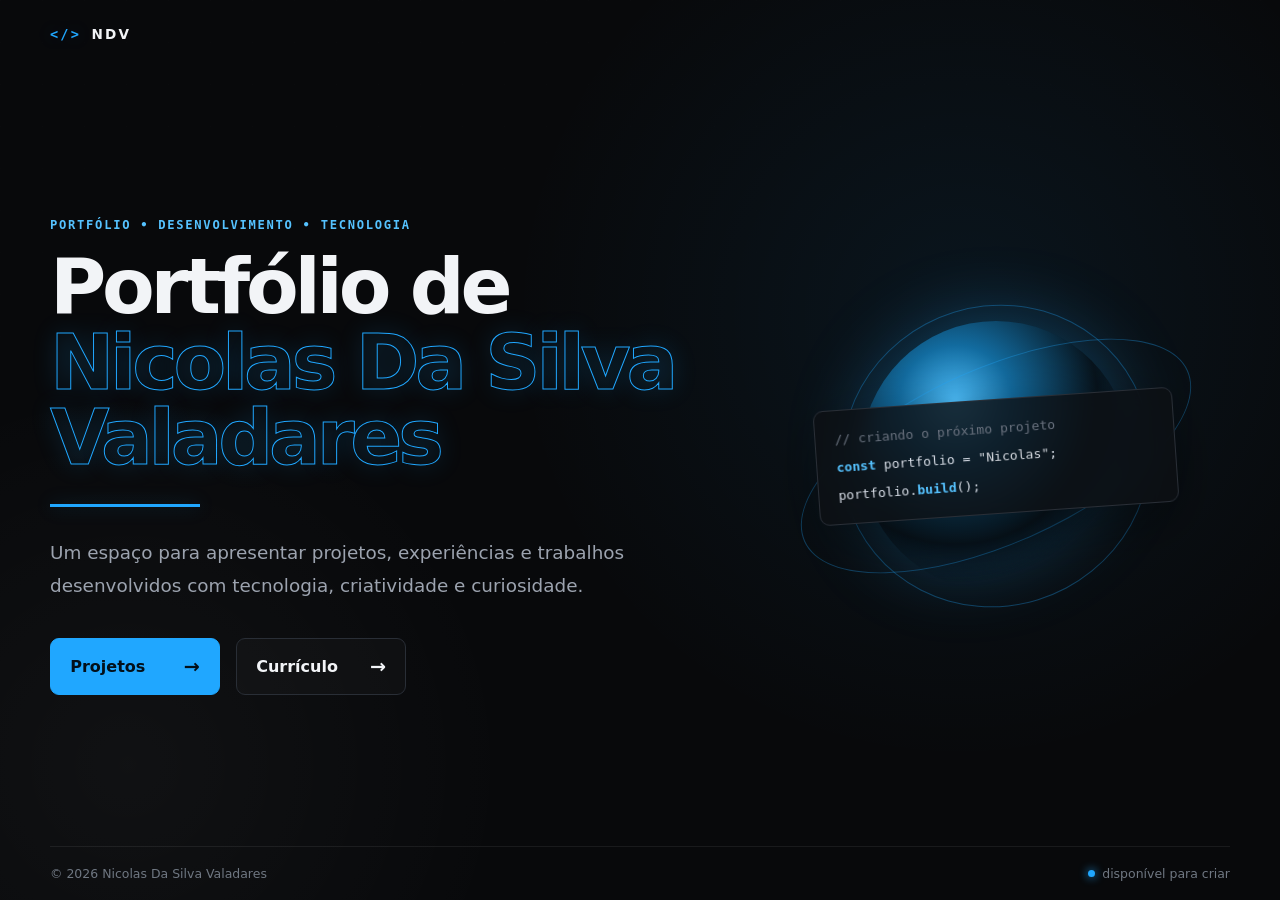
<file: index.html>
<!DOCTYPE html>
<html lang="pt-BR">
<head>
  <meta charset="UTF-8">
  <meta name="viewport" content="width=device-width, initial-scale=1.0">
  <meta name="description" content="Portfólio de Nicolas Da Silva Valadares. Projetos, desenvolvimento e currículo.">
  <title>Portfólio de Nicolas Da Silva Valadares</title>
  <link rel="stylesheet" href="style.css">
</head>
<body>
  <div class="background-grid" aria-hidden="true"></div>

  <header class="site-header">
    <a class="brand" href="/" aria-label="Página inicial">
      <span class="brand-mark">&lt;/&gt;</span>
      <span>NDV</span>
    </a>
  </header>

  <main>
    <section class="hero" aria-labelledby="titulo-principal">
      <div class="hero-content">
        <p class="eyebrow">PORTFÓLIO • DESENVOLVIMENTO • TECNOLOGIA</p>

        <h1 id="titulo-principal">
          Portfólio de <span>Nicolas Da Silva Valadares</span>
        </h1>

        <div class="title-line" aria-hidden="true"></div>

        <p class="intro">
          Um espaço para apresentar projetos, experiências e trabalhos
          desenvolvidos com tecnologia, criatividade e curiosidade.
        </p>

        <nav class="main-actions" aria-label="Navegação principal">
          <a class="action-button primary" href="Projetos/index.html">
            <span>Projetos</span>
            <span class="arrow" aria-hidden="true">→</span>
          </a>

          <a class="action-button secondary" href="Curriculo/index.html">
            <span>Currículo</span>
            <span class="arrow" aria-hidden="true">→</span>
          </a>
        </nav>
      </div>

      <div class="hero-decoration" aria-hidden="true">
        <div class="orb"></div>
        <div class="orbit orbit-one"></div>
        <div class="orbit orbit-two"></div>
        <div class="code-card">
          <span class="code-comment">// criando o próximo projeto</span>
          <span><b>const</b> portfolio = <i>"Nicolas"</i>;</span>
          <span>portfolio.<b>build</b>();</span>
        </div>
      </div>
    </section>
  </main>

  <footer class="site-footer">
    <span>© <span id="year"></span> Nicolas Da Silva Valadares</span>
    <span class="status"><i></i> disponível para criar</span>
  </footer>

  <script src="script.js"></script>
</body>
</html>
</file>
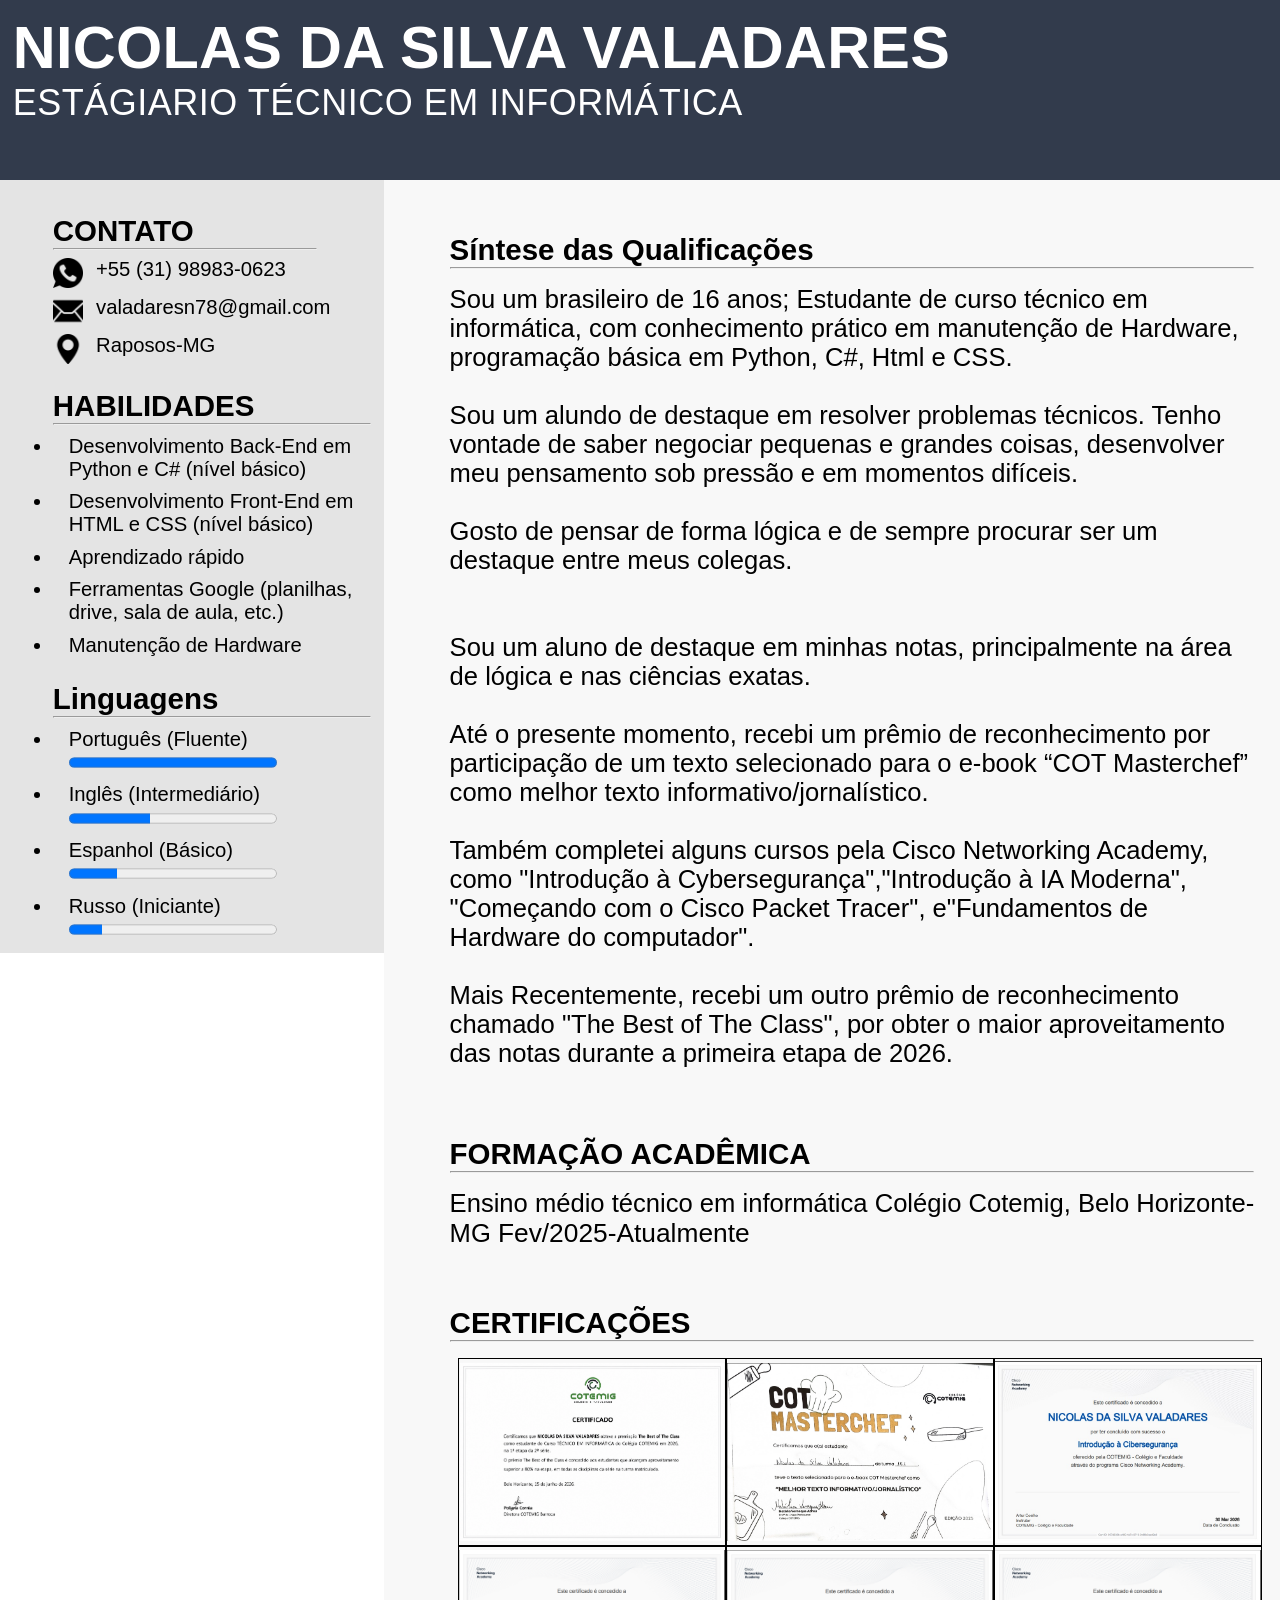
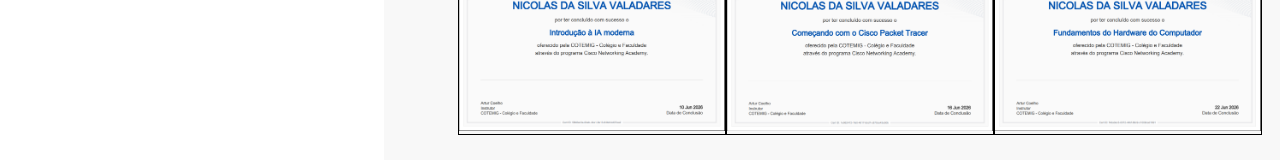
<file: Curriculo/index.html>
<!DOCTYPE html>
<html lang="pt-br">
<head>
    <meta charset="UTF-8">
    <meta name="viewport" content="width=device-width, initial-scale=1.0">
    <meta name="description" content="Currículo profissional de Nicolas da Silva Valadares">
    <link rel="stylesheet" href="style.css">
    <title>Currículo de Nicolas Valadares</title>
</head>
<body>
        <main>
            <header>
                <h1>NICOLAS DA SILVA VALADARES</h1>
                <h3>ESTÁGIARIO TÉCNICO EM INFORMÁTICA</h3>
            </header>

            <div id="sections">

              <section id="sec01">

                  <ul class="ulContato">
                      <li class="liTitulo">
                          <h3>CONTATO<br><hr></h3>
                      </li>
                       <li>
                            <img src="assets/icons/Wpp.png" alt="">
                            <a href="https://wa.me/5531989830623" target="_blank"> +55 (31) 98983-0623</a>
                       </li>
                       <li>
                            <img src="assets/icons/envelope.png" alt="">
                            <a href="mailto:valadaresn78@gmail.com"> valadaresn78@gmail.com</a>
                       </li>
                        <li>
                            <img src="assets/icons/mapa.png" alt="">
                            <p>Raposos-MG</p>
                       </li>
                    </ul>

                    <ul>
                        <li class="liTitulo">
                            <h3>HABILIDADES<br><hr></h3>
                        </li>
                        <li><p>Desenvolvimento Back-End em Python e C# (nível básico)</p></li>
                        <li><p>Desenvolvimento Front-End em HTML e CSS (nível básico)</p></li>
                        <li><p>Aprendizado rápido</p></li>
                        <li><p>Ferramentas Google (planilhas, drive, sala de aula, etc.)</p></li>
                        <li><p>Manutenção de Hardware</p></li>
                    </ul>
                    <ul id="ulLinguagens">
                        <li class="liTitulo">
                            <h3>Linguagens<br><hr></h3>
                        </li>
                        <li><p>Português (Fluente) <progress value="130" max="130"></progress></p></li>
                        <li><p>Inglês (Intermediário) <progress value="51" max="130"></progress></p></li>
                        <li><p>Espanhol (Básico) <progress value="30" max="130"></progress></p></li>
                        <li><p>Russo (Iniciante) <progress value="21" max="130"></progress></p></li>
                    </ul>
                </section>

                <section id="sec02">
                    <ul>
                        <li class="liTitulo">
                            <h3>Síntese das Qualificações<br><hr></h3>
                            <p>
                            Sou um brasileiro de 16 anos; Estudante de curso técnico em informática,
                            com conhecimento prático em manutenção de Hardware, programação
                            básica em Python, C#, Html e CSS. <br><br>

                            Sou um alundo de destaque em resolver problemas técnicos.
                            Tenho vontade de saber negociar pequenas e grandes coisas, desenvolver
                            meu pensamento sob pressão e em momentos difíceis. <br><br>

                            Gosto de pensar de forma lógica e de sempre procurar ser um destaque entre meus colegas. <br><br

                            Sou uma pessoa sociável e reconheço que não sou capaz de nada sem o meu Deus presente comigo. <br><br>

                            Sou um aluno de destaque em minhas notas, principalmente na área de lógica e nas ciências exatas. <br><br>
                            
                            Até o presente momento, recebi um prêmio de reconhecimento por participação de um texto selecionado
                            para o e-book “COT Masterchef” como melhor texto informativo/jornalístico. <br><br>
                            
                            Também completei alguns cursos pela Cisco Networking Academy,
                            como "Introdução à Cybersegurança","Introdução à IA Moderna", 
                            "Começando com o Cisco Packet Tracer", e"Fundamentos de Hardware do computador". <br><br>

                            Mais Recentemente, recebi um outro prêmio de reconhecimento chamado "The Best of The Class",
                            por obter o maior aproveitamento das notas durante a primeira etapa de 2026. <br><br>
                            </p>
                        </li>

                        <li class="liTitulo Cotemig">
                            <h3>FORMAÇÃO ACADÊMICA<br><hr></h3>
                            <p id="CotP1">Ensino médio técnico em informática Colégio Cotemig, Belo Horizonte-MG <span>Fev/2025-Atualmente</span></p>
                        </li>

                        <li class="liTitulo certificados">
                            <h3>CERTIFICAÇÕES<br><hr></h3>
                            
                            <div id="quadro">
                                <div><img src="assets/images/CertTheBest1.png" alt=""></div>
                                <div><img src="assets/images/CertCotMasterchef.png" alt=""></div>
                                <div><img src="assets/images/CertCybersegCisco1.png" alt=""></div>
                                <div><img src="assets/images/CertIAModerna.png" alt=""></div>
                                <div><img src="assets/images/CertPktTracer.png" alt=""></div>
                                <div><img src="assets/images/CertFundHardware.png" alt=""></div>
                        </li>
                    </ul>
                </section>
            </div>
        </main>
</body>
</html>
</file>
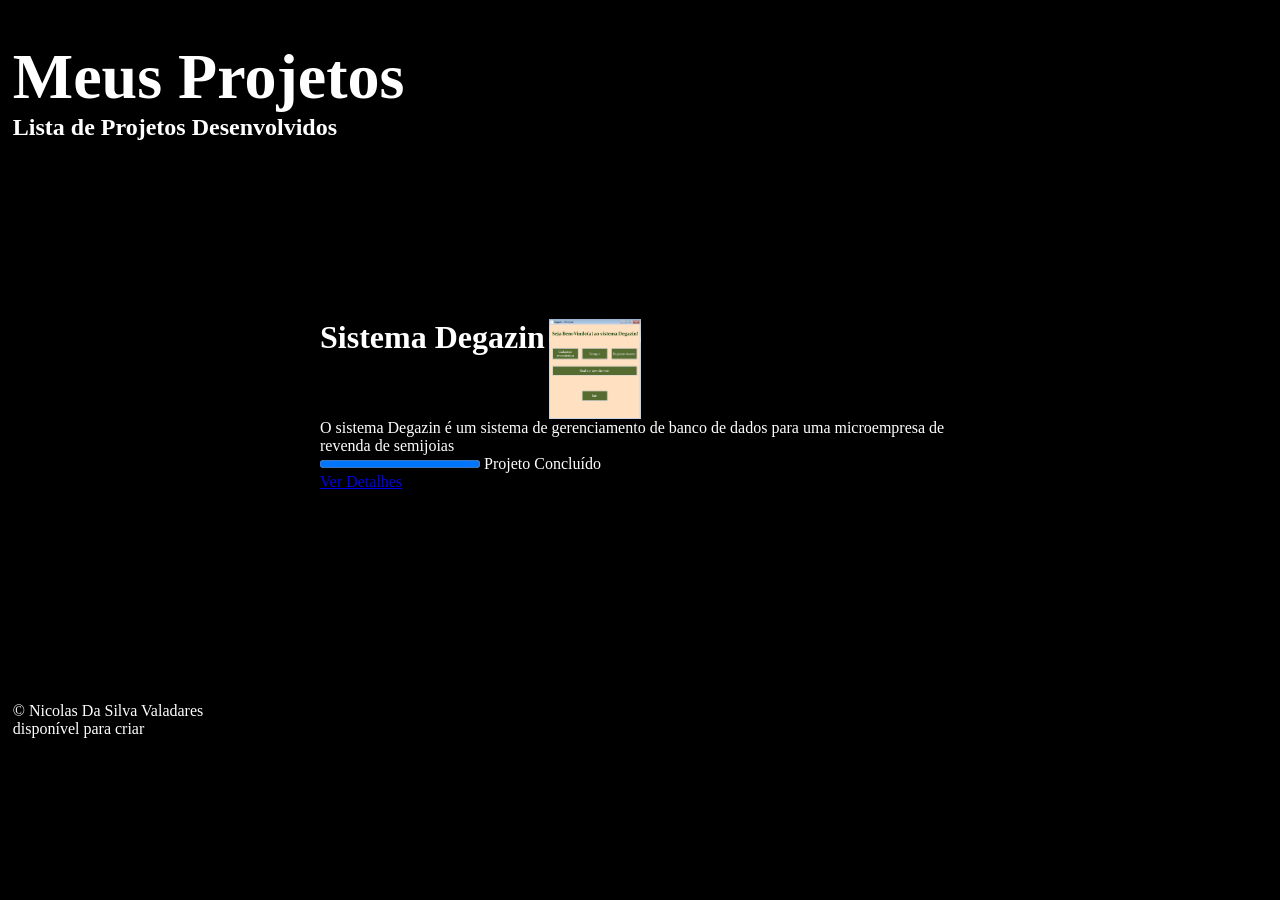
<file: Projetos/index.html>
<!DOCTYPE html>
<html lang="pt-BR">

<head>
    <meta charset="UTF-8">
    <meta name="viewport" content="width=device-width, initial-scale=1.0">
    <link rel="stylesheet" href="style.css">
    <title>Meus Projetos</title>
</head>

<body>
    <header>
        <h1>Meus Projetos</h1>
        <h2>Lista de Projetos Desenvolvidos</h2>
    </header>


    <div class="projeto">
        <div class="topo">
            <h1>Sistema Degazin</h1>
            <img src="/Projetos/assets/printDegazin1.png" alt="print do Degazin">
        </div>

        <p>O sistema Degazin é um sistema de gerenciamento de banco de dados para uma microempresa de revenda de
            semijoias</p>

        <div class="baixo">
            <progress value="100" max="100"></progress>
            <span>Projeto Concluído</span>
        </div>
        <a href="degazin.html">Ver Detalhes</a>
    </div>



    <footer>
        <span>© <span id="year"></span> Nicolas Da Silva Valadares</span>
        <span class="status"><i></i> disponível para criar</span>
    </footer>

</body>

</html>
</file>
<file: style.css>
* {
  box-sizing: border-box;
  margin: 0;
  padding: 0;
}

:root {
  --bg: #08090b;
  --bg-soft: #101216;
  --panel: #13161b;
  --border: #292e36;
  --text: #f2f4f7;
  --muted: #9ca3af;
  --neon: #20a7ff;
  --neon-bright: #55c2ff;
  --shadow: rgba(32, 167, 255, 0.25);
}

html {
  scroll-behavior: smooth;
}

body {
  min-height: 100vh;
  display: flex;
  flex-direction: column;
  overflow-x: hidden;
  color: var(--text);
  background:
    radial-gradient(circle at 75% 35%, rgba(32, 167, 255, 0.08), transparent 28rem),
    radial-gradient(circle at 10% 85%, rgba(255, 255, 255, 0.035), transparent 24rem),
    var(--bg);
  font-family: Inter, ui-sans-serif, system-ui, -apple-system, BlinkMacSystemFont, "Segoe UI", sans-serif;
}

.background-grid {
  position: fixed;
  inset: 0;
  pointer-events: none;
  opacity: 0.2;
  background-image:
    linear-gradient(rgba(255, 255, 255, 0.035) 1px, transparent 1px),
    linear-gradient(90deg, rgba(255, 255, 255, 0.035) 1px, transparent 1px);
  background-size: 42px 42px;
  mask-image: linear-gradient(to bottom, black, transparent 85%);
}

.site-header {
  width: min(1180px, calc(100% - 2rem));
  margin: 0 auto;
  padding: 1.5rem 0;
  position: relative;
  z-index: 2;
}

.brand {
  display: inline-flex;
  align-items: center;
  gap: 0.65rem;
  color: var(--text);
  text-decoration: none;
  font-size: 0.85rem;
  font-weight: 800;
  letter-spacing: 0.16em;
}

.brand-mark {
  color: var(--neon);
  text-shadow: 0 0 16px var(--shadow);
  font-family: monospace;
}

main {
  flex: 1;
  display: flex;
  align-items: center;
}

.hero {
  width: min(1180px, calc(100% - 2rem));
  margin: 0 auto;
  min-height: 72vh;
  display: grid;
  grid-template-columns: minmax(0, 1.15fr) minmax(280px, 0.85fr);
  align-items: center;
  gap: clamp(2rem, 6vw, 7rem);
  position: relative;
}

.hero-content {
  position: relative;
  z-index: 1;
}

.eyebrow {
  margin-bottom: 1.1rem;
  color: var(--neon-bright);
  font-family: monospace;
  font-size: 0.76rem;
  font-weight: 700;
  letter-spacing: 0.14em;
  opacity: 0;
  animation: reveal 0.7s ease forwards;
}

h1 {
  max-width: 850px;
  font-size: clamp(2.6rem, 6vw, 5.5rem);
  line-height: 0.98;
  letter-spacing: -0.055em;
  font-weight: 850;
  opacity: 0;
  animation: reveal 0.8s 0.1s ease forwards;
}

h1 span {
  color: transparent;
  -webkit-text-stroke: 1px var(--neon);
  text-shadow: 0 0 26px rgba(32, 167, 255, 0.16);
}

.title-line {
  width: clamp(70px, 12vw, 150px);
  height: 3px;
  margin: 1.8rem 0;
  background: var(--neon);
  box-shadow: 0 0 18px var(--shadow);
  opacity: 0;
  animation: reveal 0.7s 0.25s ease forwards;
}

.intro {
  max-width: 650px;
  color: var(--muted);
  font-size: clamp(1rem, 1.5vw, 1.15rem);
  line-height: 1.8;
  opacity: 0;
  animation: reveal 0.7s 0.35s ease forwards;
}

.main-actions {
  display: flex;
  flex-wrap: wrap;
  gap: 1rem;
  margin-top: 2.25rem;
  opacity: 0;
  animation: reveal 0.7s 0.45s ease forwards;
}

.action-button {
  min-width: 170px;
  padding: 1rem 1.2rem;
  display: inline-flex;
  justify-content: space-between;
  align-items: center;
  gap: 2rem;
  border: 1px solid var(--border);
  border-radius: 9px;
  color: var(--text);
  text-decoration: none;
  font-weight: 750;
  transition: transform 180ms ease, border-color 180ms ease, background 180ms ease, box-shadow 180ms ease;
}

.action-button:hover {
  transform: translateY(-4px);
  border-color: var(--neon);
  box-shadow: 0 12px 35px rgba(0, 0, 0, 0.35), 0 0 22px var(--shadow);
}

.action-button:focus-visible {
  outline: 3px solid var(--neon-bright);
  outline-offset: 4px;
}

.action-button.primary {
  background: var(--neon);
  color: #03101a;
  border-color: var(--neon);
}

.action-button.primary:hover {
  background: var(--neon-bright);
}

.action-button.secondary {
  background: rgba(255, 255, 255, 0.025);
}

.arrow {
  font-size: 1.2rem;
  transition: transform 180ms ease;
}

.action-button:hover .arrow {
  transform: translateX(4px);
}

.hero-decoration {
  min-height: 400px;
  position: relative;
  display: grid;
  place-items: center;
}

.orb {
  width: clamp(150px, 22vw, 270px);
  aspect-ratio: 1;
  border-radius: 50%;
  background: radial-gradient(circle at 35% 30%, #4ec1ff 0, #126b9f 22%, #07131c 55%, transparent 70%);
  filter: drop-shadow(0 0 35px rgba(32, 167, 255, 0.32));
  animation: float 5s ease-in-out infinite;
}

.orbit {
  position: absolute;
  border: 1px solid rgba(32, 167, 255, 0.32);
  border-radius: 50%;
  transform: rotate(-24deg);
}

.orbit-one {
  width: 90%;
  max-width: 420px;
  height: 44%;
}

.orbit-two {
  width: 65%;
  max-width: 300px;
  height: 78%;
  transform: rotate(62deg);
}

.code-card {
  position: absolute;
  width: min(360px, 90%);
  padding: 1.2rem;
  display: grid;
  gap: 0.5rem;
  border: 1px solid var(--border);
  border-radius: 10px;
  background: rgba(13, 15, 19, 0.82);
  backdrop-filter: blur(10px);
  box-shadow: 0 20px 60px rgba(0, 0, 0, 0.4);
  color: #d8dee7;
  font: 0.82rem/1.5 "SFMono-Regular", Consolas, monospace;
  transform: rotate(-4deg);
  animation: cardFloat 6s ease-in-out infinite;
}

.code-comment {
  color: #69717e;
}

.code-card b {
  color: var(--neon-bright);
}

.code-card i {
  color: #d5d9df;
  font-style: normal;
}

.site-footer {
  width: min(1180px, calc(100% - 2rem));
  margin: 0 auto;
  padding: 1.2rem 0;
  display: flex;
  justify-content: space-between;
  gap: 1rem;
  color: #6f7782;
  font-size: 0.78rem;
  border-top: 1px solid rgba(255, 255, 255, 0.07);
}

.status {
  display: inline-flex;
  align-items: center;
  gap: 0.45rem;
}

.status i {
  width: 7px;
  height: 7px;
  border-radius: 50%;
  background: var(--neon);
  box-shadow: 0 0 10px var(--neon);
}

@keyframes reveal {
  from {
    opacity: 0;
    transform: translateY(18px);
  }
  to {
    opacity: 1;
    transform: translateY(0);
  }
}

@keyframes float {
  0%, 100% { transform: translateY(0); }
  50% { transform: translateY(-12px); }
}

@keyframes cardFloat {
  0%, 100% { transform: rotate(-4deg) translateY(0); }
  50% { transform: rotate(-2deg) translateY(-9px); }
}

@media (max-width: 800px) {
  .hero {
    min-height: auto;
    grid-template-columns: 1fr;
    padding: 4rem 0 5rem;
  }

  .hero-decoration {
    min-height: 320px;
    order: -1;
  }

  .orb {
    width: 190px;
  }

  .code-card {
    width: min(330px, 80%);
  }
}

@media (max-width: 520px) {
  .site-header {
    padding-top: 1rem;
  }

  .hero {
    width: min(100% - 1.4rem, 1180px);
    padding-top: 2.5rem;
  }

  h1 {
    font-size: clamp(2.35rem, 13vw, 3.6rem);
  }

  .main-actions {
    flex-direction: column;
  }

  .action-button {
    width: 100%;
  }

  .hero-decoration {
    min-height: 250px;
  }

  .orbit-one {
    width: 95%;
  }

  .site-footer {
    flex-direction: column;
  }
}

@media (prefers-reduced-motion: reduce) {
  html {
    scroll-behavior: auto;
  }

  *,
  *::before,
  *::after {
    animation-duration: 0.01ms !important;
    animation-iteration-count: 1 !important;
    transition-duration: 0.01ms !important;
  }
}
</file>
<file: Curriculo/style.css>
* {
    margin: 0%;
    font-family: 'Franklin Gothic Medium', 'Arial Narrow', Arial, sans-serif;
    box-sizing: border-box;
    font-size: 1.03em;
}
main {
    width: 100%;
    height: 100%;
    display: flex;
    flex-direction: column;
}

/*Cabeçalho*/
header {
    width: 100%;
    height: 20vh;
    background: #323b4c;
    padding: 1%;
    
}
#molduraFoto {
    width: 10%;
    height: 20vh;
    background: #FFFFFF;
    border-radius: 50%;
    display: flex;
    margin-left: 3%;
}
#molduraFoto img {
    width: 95%;
    height: 95%;
    border-radius: 50%;
    transform: translate(3%, 3%);
    object-fit: cover;
    transition: 0.3s;
}
#molduraFoto img:hover {
    filter: brightness(100%);
    scale: 110%;
}
header h1 {
    color: #FFFFFF;
    font-size: 3.3em;
    font-weight: 800;
    letter-spacing: 0.3px;
    text-align: left;
}
header h3 {
    color: #FFFFFF;
    font-size: 2em;
    font-weight: 500;
    letter-spacing: 0.5px;
}
ulLinguagens {
    display: flex;
    flex-direction: column;
    justify-content: flex-start;
}

/*Seções*/
#sections {
    display: flex;
    flex-direction: row;
    width: 100%;
    height: 100%;
    position: relative;
}

/*Seção 1*/
#sec01 {
    width: 30%;
    height: 100%;
    background: #e4e4e4;
    display: flex;
    flex-direction: column;
    align-items: flex-start;
    padding: 1%;
    position: sticky;
    top: 0;
}
#sec01 h3 {
    font-size: 1.5em;
}
#sec01 li {
    padding-top: 3%;
}
#sec01 a {
    text-decoration: none;
    color: black;
    transition: 0.3s;
    padding-left: 5%;
}
#sec01 a:hover {
    color: blue;
}
#sec01 p {
    text-decoration: none;
    color: black;
    transition: 0.3s;
    padding-left: 5%;
    font-weight: 500;
}
#sec01 p:hover {
    color: darkcyan;
}
.ulContato li{
    list-style: none;
    display: flex;
}
.ulContato li img {
    width: 30px;
    height: 30px;
}
.liTitulo {
    list-style: none;
    display: flex;
    flex-direction: column;
    margin-top: 5%;
}

/*Seção 2*/
#sec02 {
    width: 70%;
    height: 100%;
    background: #f8f8f8;
    display: flex;
    flex-wrap: wrap;
    padding: 2%;
    padding-top: 1%;
}
#sec02 ul {
    display: flex;
    flex-direction: column;
    justify-content: flex-start;
}
#sec02 h3 {
    font-size: 1.5em;
    margin-bottom: 2%;
}
#sec02 p {
    font-size: 1.3em;
    font-weight: 500;
}
.Cotemig p {
    margin-bottom: 2%;
}
#CotP1 {
    width: 100%;
    text-align: left;
}
.certificados {
    width: 100%;
    height: 33%;
}
#quadro {
    width: 100%;
    height: 100%;
    display: grid;
    grid: repeat(2, 1fr) / repeat(3, 1fr);
}
#quadro div {
    width: 100%;
    height: 100%;
    border: #000 solid 1px;
    margin-left: 3%;
}
#quadro img {
    width: 100%;
    height: 100%;
    object-fit: contain;
}

@media (max-width: 768px) {

    header {
        height: auto;
        align-items: center;
        text-align: center;
        padding: 20px;
    }

    #molduraFoto {
        width: 120px;
        height: 120px;
        margin: auto;
    }

    header h1 {
        font-size: 2em;
        margin-top: 15px;
    }

    header h3 {
        font-size: 1.2em;
    }

    #sections {
        flex-direction: column;
    }

    #sec01,
    #sec02 {
        width: 100%;
        height: auto;
    }
    #sec01 {
        position: relative;
        top: 0
    }
    #sec02  ul{
        padding: 0%;
    }

    .liTitulo {
        margin-top: 15%;
    }
    #sec02 p {
        text-align: start;
    }

    #quadro {
        flex-direction: row;
    }
}
</file>
<file: Projetos/style.css>
* {
    box-sizing: border-box;
    margin: 0;
    padding: 0;
}
html {
  scroll-behavior: smooth;
}

body {
    background-color: black;
    color: white;
    display: flex;
    flex-direction: column;
    align-items: center;

}

header {
    width: 100vw;
    height: 20vh;
    padding: 1%;
    text-align: start;
    display: flex;
    flex-direction: column;
    justify-content: center;
}
header h1 {
    font-size: 4em;
    color: white;
}

footer {
    width: 100vw;
    height: 20vh;
    padding: 1%;
    text-align: start;
    display: flex;
    flex-direction: column;
    justify-content: center;
    justify-self: flex-end;
}

.projeto {
    width: 50%;
    height: 50vh;
    display: flex;
    flex-direction: column;
    justify-content: center;
    align-items: flex-start;
}
.topo {
    display: flex;
}
.topo img {
    width: 100px;
    height: 100px;
    object-fit: contain;
}
</file>
